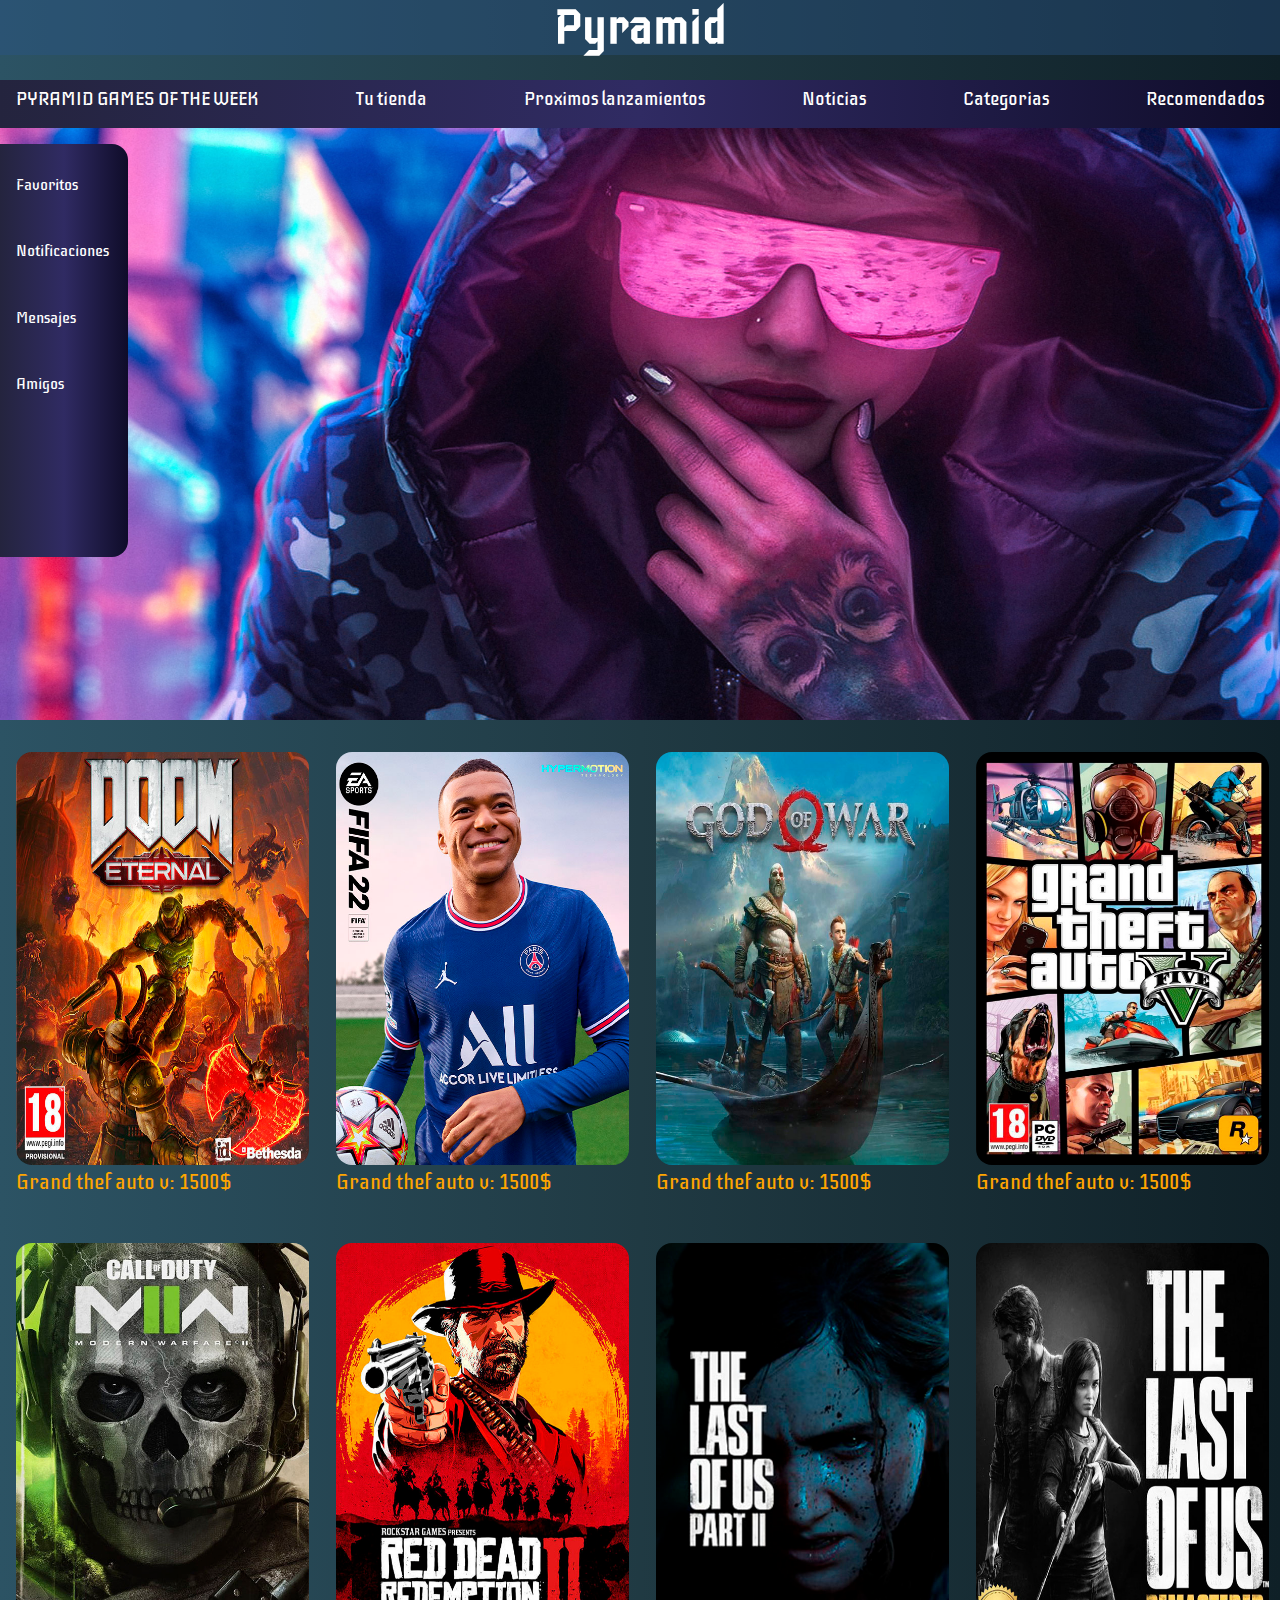
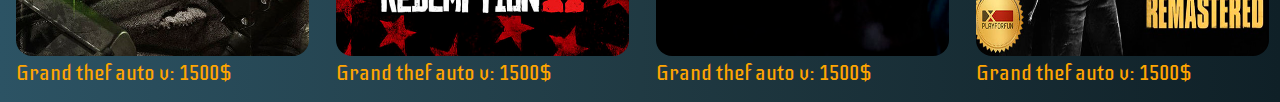
<file: index.html>
<!doctype html>
<html lang="en">
  <head>
	<meta charset="utf-8">
	<meta name="viewport" content="width=device-width, initial-scale=1">
	<title>Pyramid</title>
	<link href="https://cdn.jsdelivr.net/npm/bootstrap@5.2.0-beta1/dist/css/bootstrap.min.css" rel="stylesheet" integrity="sha384-0evHe/X+R7YkIZDRvuzKMRqM+OrBnVFBL6DOitfPri4tjfHxaWutUpFmBp4vmVor" crossorigin="anonymous">
	<link rel="icon" href="icon/iconopyramid.ico">
	<link rel="stylesheet" type="text/css" href="style/normalize.css">
	<link rel="stylesheet" type="text/css" href="style/style.css">
	<link rel="stylesheet" type="text/css" href="style/fontello.css">
  </head>
  <body class="backgorounD-De-Proximolanzamientos"> 
   	<header class="headeR-Pyramid headerdestokp" >
		<h1 class="pyramiD-Text">Pyramid</h1>
	</header>
    <header>
		
		<nav class="navbar naV-Edicion fixed-top">
			<div class="container-start" >
			  <a class="navbar-brand" href="#">
			  <button  class="navbar-toggler"  type="button" data-bs-toggle="offcanvas" data-bs-target="#offcanvasNavbar" aria-controls="offcanvasNavbar" >
				<span class="navbar-toggler-icon " ></span>
			  </button>
			  <div class="offcanvas offcanvas-start"  tabindex="-1" id="offcanvasNavbar" aria-labelledby="offcanvasNavbarLabel">
				<div class="offcanvas-header">
				  <h2 class="offcanvas-title" id="offcanvasNavbarLabel">Pyramid</h2>
				  <button type="button" class="btn-close" data-bs-dismiss="offcanvas" aria-label="Close"></button>
				</div>
				<div class="offcanvas-body">
				  <ul class="navbar-nav justify-content-start flex-grow-1 pe-3" >

					<li class="nav-item">
						<h3><a class="nav-link" href="secciones//pyramidgamesoftheweek.html">PYRAMID GAMES OF THE WEEK</a></H3>
					  </li>

					  <li class="nav-item">
						<a class="nav-link" href="index.html">Tu tienda</a>
					  </li>

					  <li class="nav-item">
						<a class="nav-link" href="secciones//proximoslanzamientos.html">Proximos lanzamientos</a>
					  </li>

					  <li class="nav-item">
						<a class="nav-link" href="secciones//noticias.html">Noticias</a>
					  </li>

					  <li class="nav-item">
						<a class="nav-link" href="secciones//categorias.html">categorias</a>
					  </li>

					  <li class="nav-item">
						<a class="nav-link" href="secciones//recomendados.html">Recomendados</a>
					  </li>

					<li class="nav-item">
					  <h4><a class="nav-link active" aria-current="page" href="#">Mas+</a></h4>
					</li>
					
					<li class="nav-item">
					  <a class="nav-link" href="#">Favoritos</a>
					</li>

					<li class="nav-item">
						<a class="nav-link" href="#">notificaciones</a>
					  </li>

					  <li class="nav-item">
						<a class="nav-link" href="#">Mensajes</a>
					  </li>

					  <li class="nav-item">
						<a class="nav-link" href="#">Amigos</a>
					  </li>
				  </ul>
				  
				  <form class="d-flex" role="search">
					<input class="form-control me-2" type="search" placeholder="Search" aria-label="Search">
					<button class="btn btn-outline-success" type="submit">Search</button>
				  </form>
				</div>
			  </div>
			</div>
		  </nav> 
    </header>

	<!-- banner secundario para vista mobile -->
		<div class="imG-Banner">
		   <img src="img//bannervistamobile.png">
		</div>
	 <!--fin de banner secundario para vista mobile -->
	 
		<section class="sectioN-Nav-aside">
		 <main class="container-10">
	 
		 <div class="naV-Gridd">
			<nav>
			<ul class="uL-Nav">
			<li class="h3-Edicion"><a href="secciones//pyramidgamesoftheweek.html" >PYRAMID GAMES OF THE WEEK</a></li>
			  <li><a href="index.html">Tu tienda</a></li>
			  <li><a href="secciones//proximoslanzamientos.html">Proximos lanzamientos</a></li>
			  <li><a href="secciones//noticias.html">Noticias</a></li>
			  <li><a href="secciones//categorias.html">Categorias</a></li>
			  <li><a href="secciones//recomendados.html">Recomendados</a></li>
			</nav>
		 </ul>
		
		</div>
	 
			   
		<div class="asidE-Grid">
			 <nav>
			   <ul class="griDS-Aside">
				 <li class="favoritOS-G"><a href="favoritos.html">Favoritos</a></li>
		 <li class="notificacionES-G"><a href="notificaciones.html">Notificaciones</a></li>
				 <li class="mensaJES-G"><a href="mensajes.html">Mensajes</a></li>
				 <li class="guardadOS-G"><a href="Amigos.html">Amigos</a></li>
				   </ul>
			 </nav>  	
		   </div> 
	 
	 <!-- termina aside y nav -->
	 
			</section>
				 <main class="griD-Img">
				   <div>
					   <img src="portadas-img//caratula-doom-eternal.jpg">
						<p>Grand thef auto v: 1500$</p>
				   </div>
				   <div>
					  <img src="portadas-img//caratula-fifa22.jpg">
					  <p>Grand thef auto v: 1500$</p>
				   </div>
				   <div>
					   <img src="portadas-img//caratula-god-of-war.jpg">
					   <p>Grand thef auto v: 1500$</p>
				   </div>
				   <div>
					   <img src="portadas-img//caratula-gta-v.jpg">
					   <p>Grand thef auto v: 1500$</p>
				   </div>
				   <div>
					 <img src="portadas-img//caratula-mw2.jpg">
					 <p>Grand thef auto v: 1500$</p>
				   </div>
				  <div>
					 <img src="portadas-img//caratula-red-dead-redemtion-2.jpg">
					 <p>Grand thef auto v: 1500$</p>
				   </div>
				   <div>
					 <img src="portadas-img//caratula-the-last-of-uf-part-2.jpg">
					 <p>Grand thef auto v: 1500$</p>
				   </div>
				   <div>
					 <img src="portadas-img//the-last-of-us-remastered.jpg">
					 <p>Grand thef auto v: 1500$</p>
				   </div>
				 </main>
		   <section>		  
		</section>
		<script src="https://cdn.jsdelivr.net/npm/bootstrap@5.2.0-beta1/dist/js/bootstrap.bundle.min.js" integrity="sha384-pprn3073KE6tl6bjs2QrFaJGz5/SUsLqktiwsUTF55Jfv3qYSDhgCecCxMW52nD2" crossorigin="anonymous"></script>
	  </body>
	</html>
</file>
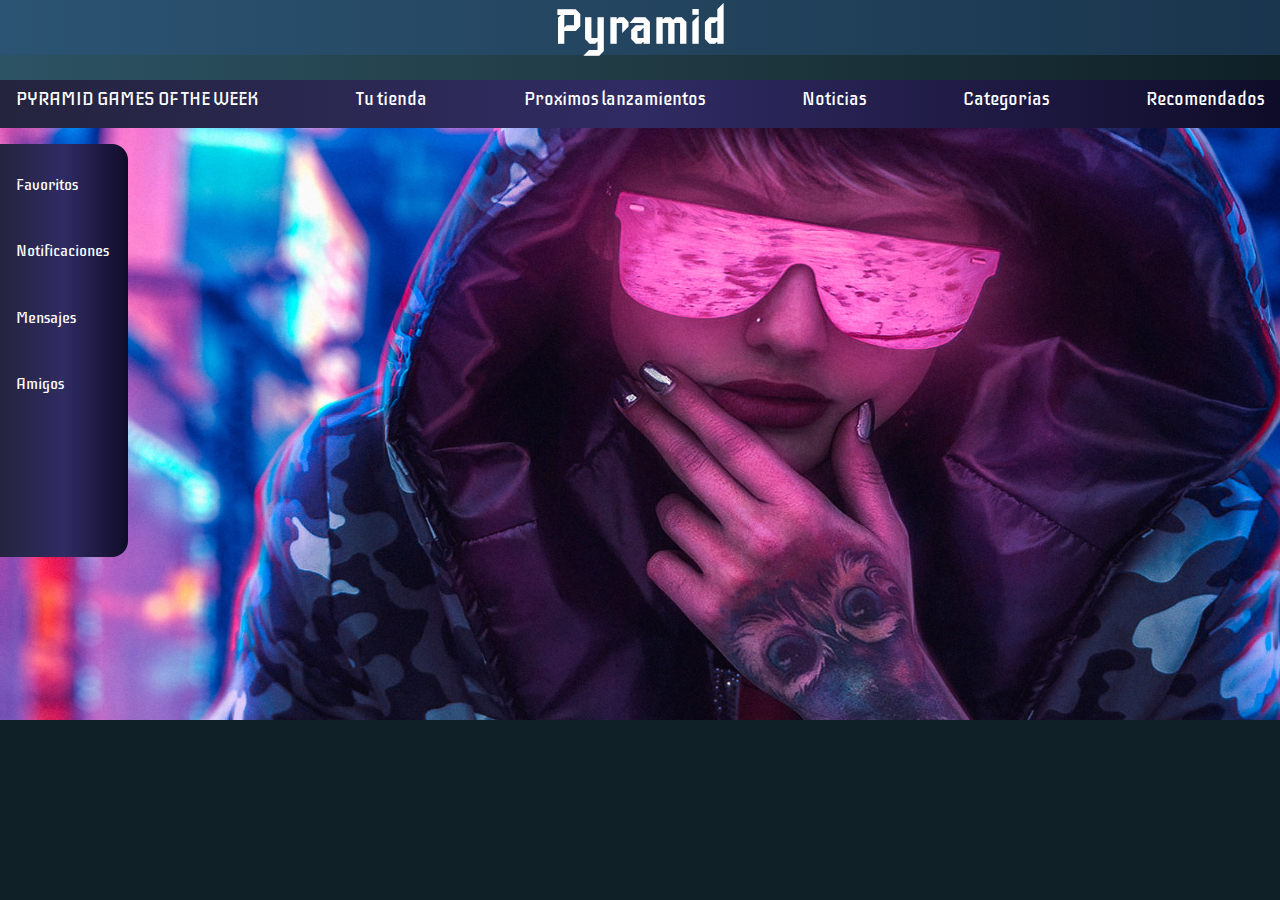
<file: secciones/categorias.html>
<!doctype html>
<html lang="en">
  <head>
	<meta charset="utf-8">
	<meta name="viewport" content="width=device-width, initial-scale=1">
	<title>Pyramid</title>
	<link href="https://cdn.jsdelivr.net/npm/bootstrap@5.2.0-beta1/dist/css/bootstrap.min.css" rel="stylesheet" integrity="sha384-0evHe/X+R7YkIZDRvuzKMRqM+OrBnVFBL6DOitfPri4tjfHxaWutUpFmBp4vmVor" crossorigin="anonymous">
	<link rel="icon" href="../../icon/iconopyramid.ico">
	<link rel="stylesheet" type="text/css" href="../../style/normalize.css">
	<link rel="stylesheet" type="text/css" href="../../style/style.css">
	<link rel="stylesheet" type="text/css" href="../../style/fontello.css">
  </head>
<body class="backgorounD-De-Proximolanzamientos">
    

   
  <header class="headeR-Pyramid headerdestokp" >
		<h1 class="pyramiD-Text">Pyramid</h1>
	</header>
    <header>
		<nav class="navbar naV-Edicion fixed-top">
			<div class="container-start" >
			  <a class="navbar-brand " href="#" ></a>
			  <button  class="navbar-toggler"  type="button" data-bs-toggle="offcanvas" data-bs-target="#offcanvasNavbar" aria-controls="offcanvasNavbar" >
				<span class="navbar-toggler-icon " ></span>
			  </button>
			  <div class="offcanvas offcanvas-start"  tabindex="-1" id="offcanvasNavbar" aria-labelledby="offcanvasNavbarLabel">
				<div class="offcanvas-header">
				  <h2 class="offcanvas-title" id="offcanvasNavbarLabel">Pyramid</h2>
				  <button type="button" class="btn-close" data-bs-dismiss="offcanvas" aria-label="Close"></button>
				</div>
				<div class="offcanvas-body">
				  <ul class="navbar-nav justify-content-start flex-grow-1 pe-3" >

					<li class="nav-item">
						<h3><a class="nav-link" href="pyramidgamesoftheweek.html">PYRAMID GAMES OF THE WEEK</a></H3>
					  </li>

					  <li class="nav-item">
						<a class="nav-link" href="../../index.html">Tu tienda</a>
					  </li>

					  <li class="nav-item">
						<a class="nav-link" href="proximoslanzamientos.html">Proximos lanzamientos</a>
					  </li>

					  <li class="nav-item">
						<a class="nav-link" href="noticias.html">Noticias</a>
					  </li>

					  <li class="nav-item">
						<a class="nav-link" href="categorias.htm">categorias</a>
					  </li>

					  <li class="nav-item">
						<a class="nav-link" href="recomendados.html">Recomendados</a>
					  </li>

					<li class="nav-item">
					  <h4><a class="nav-link active" aria-current="page" href="#">Mas+</a></h4>
					</li>
					
					<li class="nav-item">
					  <a class="nav-link" href="#">Favoritos</a>
					</li>

					<li class="nav-item">
						<a class="nav-link" href="#">Notificaciones</a>
					  </li>

					  <li class="nav-item">
						<a class="nav-link" href="#">Mensajes</a>
					  </li>

					  <li class="nav-item">
						<a class="nav-link" href="#">Amigos</a>
					  </li>
				  </ul>
				  <form class="d-flex" role="search">
					<input class="form-control me-2" type="search" placeholder="Search" aria-label="Search">
					<button class="btn btn-outline-success" type="submit">Search</button>
				  </form>
				</div>
			  </div>
			</div>
		  </nav> 
    </header>

		
	<!-- banner secundario para vista mobile -->
		<div class="imG-Banner">
		   <img src="../../img/bannervistamobile.png">
		</div>
	 <!--fin de banner secundario para vista mobile -->
	 
		<section class="sectioN-Nav-aside">
		 <main class="container-10">
	 
		 <div class="naV-Gridd">
			<nav>
			<ul class="uL-Nav">
			  <li class="h3-Edicion"><a href="pyramidgamesoftheweek.html" >PYRAMID GAMES OF THE WEEK</a></li>
			  <li><a href="../../index.html">Tu tienda</a></li>
			  <li><a href="proximoslanzamientos.html">Proximos lanzamientos</a></li>
			  <li><a href="noticias.html">Noticias</a></li>
			  <li><a href="categorias.html">Categorias</a></li>
			  <li><a href="recomendados.html">Recomendados</a></li>
			</nav>
		 </ul>
		
		</div>
	 
			   
		<div class="asidE-Grid">
			 <nav>
			   <ul class="griDS-Aside">
				 <li class="favoritOS-G"><a href="favoritos.html">Favoritos</a></li>
		 <li class="notificacionES-G"><a href="notificaciones.html">Notificaciones</a></li>
				 <li class="mensaJES-G"><a href="mensajes.html">Mensajes</a></li>
				 <li class="guardadOS-G"><a href="Amigos.html">Amigos</a></li>
				   </ul>
			 </nav>  	
		   </div>

    <!-- termina nav y aside -->



    <script src="https://cdn.jsdelivr.net/npm/bootstrap@5.2.0-beta1/dist/js/bootstrap.bundle.min.js" integrity="sha384-pprn3073KE6tl6bjs2QrFaJGz5/SUsLqktiwsUTF55Jfv3qYSDhgCecCxMW52nD2" crossorigin="anonymous"></script>

</body>
</file>
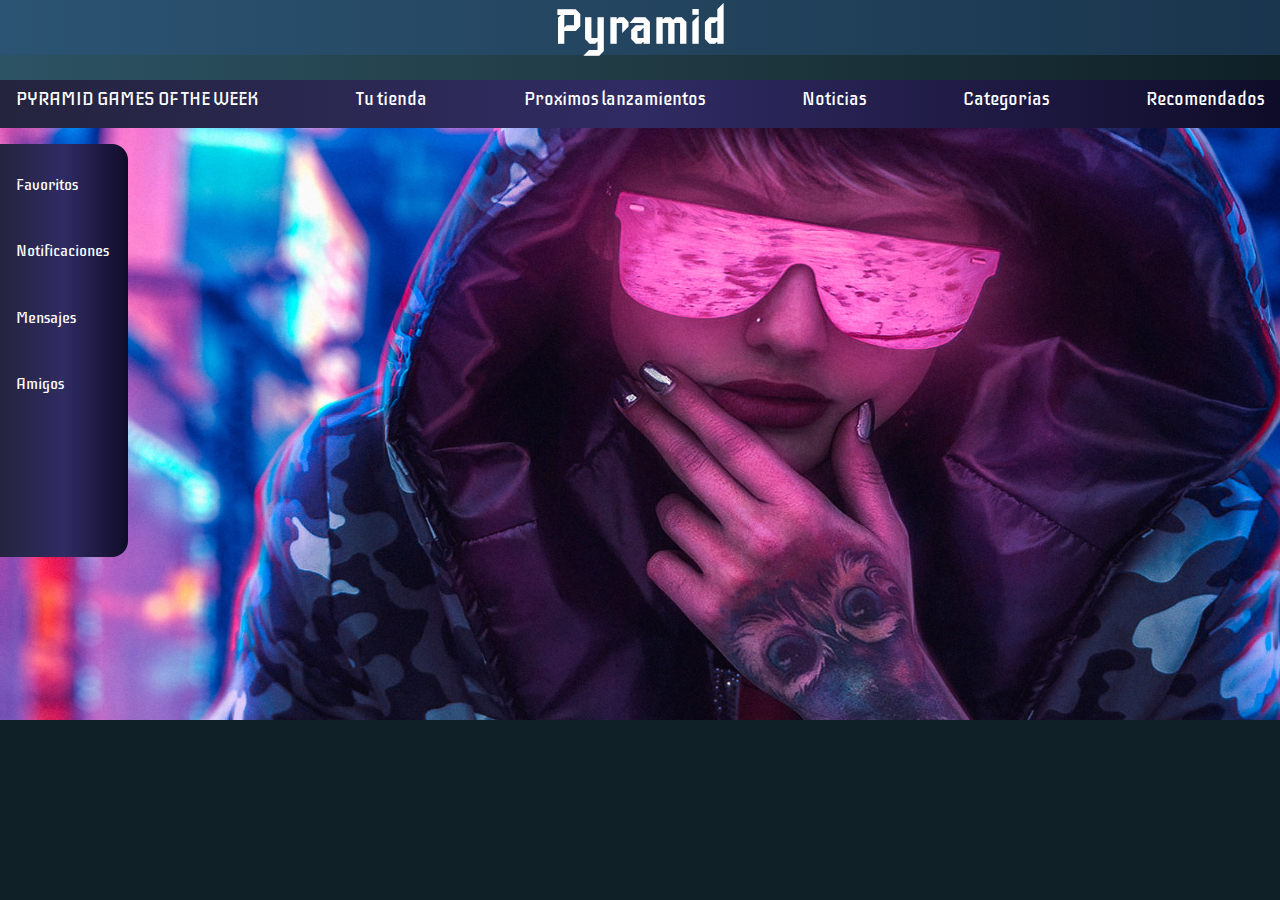
<file: secciones/noticias.html>
<!doctype html>
<html lang="en">
  <head>
	<meta charset="utf-8">
	<meta name="viewport" content="width=device-width, initial-scale=1">
	<title>Pyramid</title>
	<link href="https://cdn.jsdelivr.net/npm/bootstrap@5.2.0-beta1/dist/css/bootstrap.min.css" rel="stylesheet" integrity="sha384-0evHe/X+R7YkIZDRvuzKMRqM+OrBnVFBL6DOitfPri4tjfHxaWutUpFmBp4vmVor" crossorigin="anonymous">
	<link rel="icon" href="../../icon/iconopyramid.ico">
	<link rel="stylesheet" type="text/css" href="../../style/normalize.css">
	<link rel="stylesheet" type="text/css" href="../../style/style.css">
	<link rel="stylesheet" type="text/css" href="../../style/fontello.css">
  </head>
<body class="backgorounD-De-Proximolanzamientos"> 
   
  <header class="headeR-Pyramid headerdestokp" >
		<h1 class="pyramiD-Text">Pyramid</h1>
	</header>
    <header>
		<nav class="navbar naV-Edicion fixed-top">
			<div class="container-start" >
			  <a class="navbar-brand " href="#" ></a>
			  <button  class="navbar-toggler"  type="button" data-bs-toggle="offcanvas" data-bs-target="#offcanvasNavbar" aria-controls="offcanvasNavbar" >
				<span class="navbar-toggler-icon " ></span>
			  </button>
			  <div class="offcanvas offcanvas-start"  tabindex="-1" id="offcanvasNavbar" aria-labelledby="offcanvasNavbarLabel">
				<div class="offcanvas-header">
				  <h2 class="offcanvas-title" id="offcanvasNavbarLabel">Pyramid</h2>
				  <button type="button" class="btn-close" data-bs-dismiss="offcanvas" aria-label="Close"></button>
				</div>
				<div class="offcanvas-body">
				  <ul class="navbar-nav justify-content-start flex-grow-1 pe-3" >

					<li class="nav-item">
						<h3><a class="nav-link" href="pyramidgamesoftheweek.html">PYRAMID GAMES OF THE WEEK</a></H3>
					  </li>

					  <li class="nav-item">
						<a class="nav-link" href="../../index.html">Tu tienda</a>
					  </li>

					  <li class="nav-item">
						<a class="nav-link" href="proximoslanzamientos.html">Proximos lanzamientos</a>
					  </li>

					  <li class="nav-item">
						<a class="nav-link" href="noticias.html">Noticias</a>
					  </li>

					  <li class="nav-item">
						<a class="nav-link" href="categorias.htm">categorias</a>
					  </li>

					  <li class="nav-item">
						<a class="nav-link" href="recomendados.html">Recomendados</a>
					  </li>

					<li class="nav-item">
					  <h4><a class="nav-link active" aria-current="page" href="#">Mas+</a></h4>
					</li>
					
					<li class="nav-item">
					  <a class="nav-link" href="#">Favoritos</a>
					</li>

					<li class="nav-item">
						<a class="nav-link" href="#">Notificaciones</a>
					  </li>

					  <li class="nav-item">
						<a class="nav-link" href="#">Mensajes</a>
					  </li>

					  <li class="nav-item">
						<a class="nav-link" href="#">Amigos</a>
					  </li>
				  </ul>
				  <form class="d-flex" role="search">
					<input class="form-control me-2" type="search" placeholder="Search" aria-label="Search">
					<button class="btn btn-outline-success" type="submit">Search</button>
				  </form>
				</div>
			  </div>
			</div>
		  </nav> 
    </header>

		
	<!-- banner secundario para vista mobile -->
		<div class="imG-Banner">
		   <img src="../../img/bannervistamobile.png">
		</div>
	 <!--fin de banner secundario para vista mobile -->
	 
		<section class="sectioN-Nav-aside">
		 <main class="container-10">
	 
		 <div class="naV-Gridd">
			<nav>
			<ul class="uL-Nav">
			  <li class="h3-Edicion"><a href="pyramidgamesoftheweek.html" >PYRAMID GAMES OF THE WEEK</a></li>
			  <li><a href="../../index.html">Tu tienda</a></li>
			  <li><a href="proximoslanzamientos.html">Proximos lanzamientos</a></li>
			  <li><a href="noticias.html">Noticias</a></li>
			  <li><a href="categorias.html">Categorias</a></li>
			  <li><a href="recomendados.html">Recomendados</a></li>
			</nav>
		 </ul>
		
		</div>
	 
			   
		<div class="asidE-Grid">
			 <nav>
			   <ul class="griDS-Aside">
				 <li class="favoritOS-G"><a href="favoritos.html">Favoritos</a></li>
		 <li class="notificacionES-G"><a href="notificaciones.html">Notificaciones</a></li>
				 <li class="mensaJES-G"><a href="mensajes.html">Mensajes</a></li>
				 <li class="guardadOS-G"><a href="Amigos.html">Amigos</a></li>
				   </ul>
			 </nav>  	
		   </div>

    <!-- termina nav y aside -->




    <script src="https://cdn.jsdelivr.net/npm/bootstrap@5.2.0-beta1/dist/js/bootstrap.bundle.min.js" integrity="sha384-pprn3073KE6tl6bjs2QrFaJGz5/SUsLqktiwsUTF55Jfv3qYSDhgCecCxMW52nD2" crossorigin="anonymous"></script>

</body>
</file>
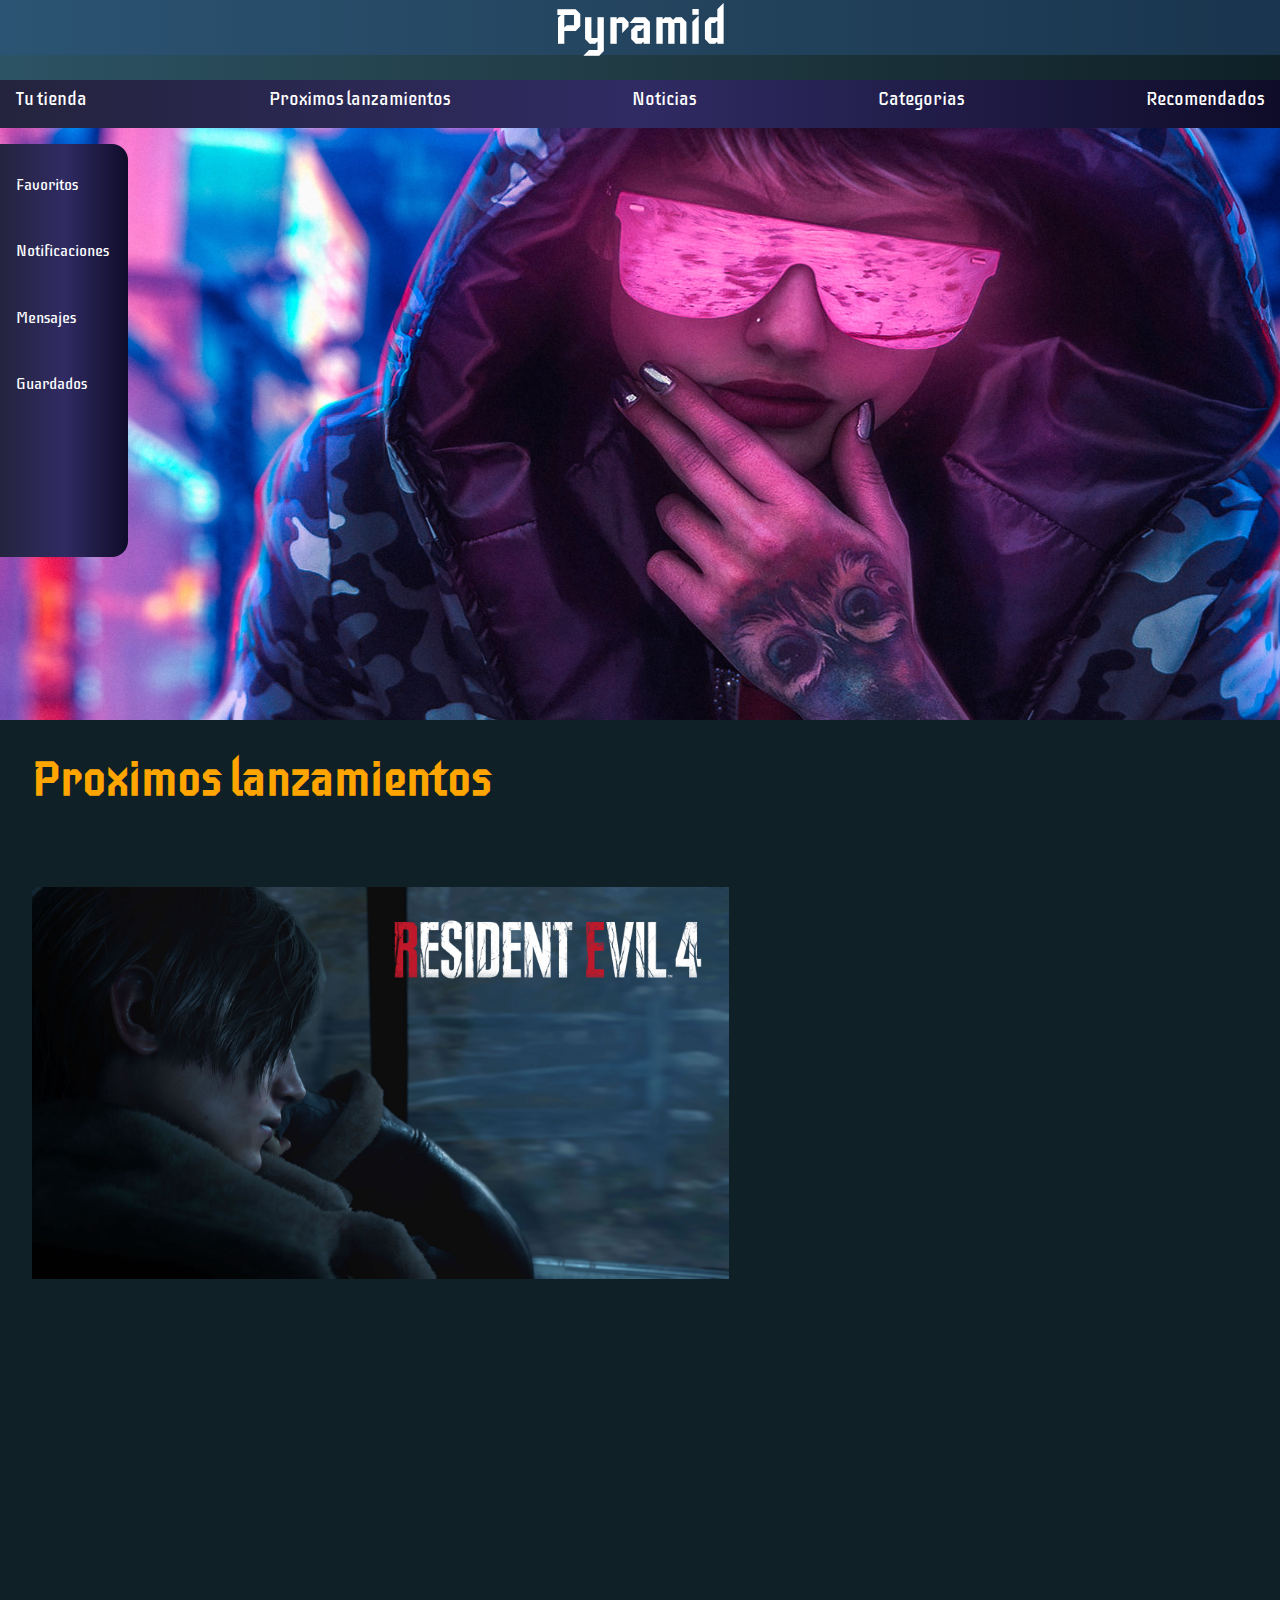
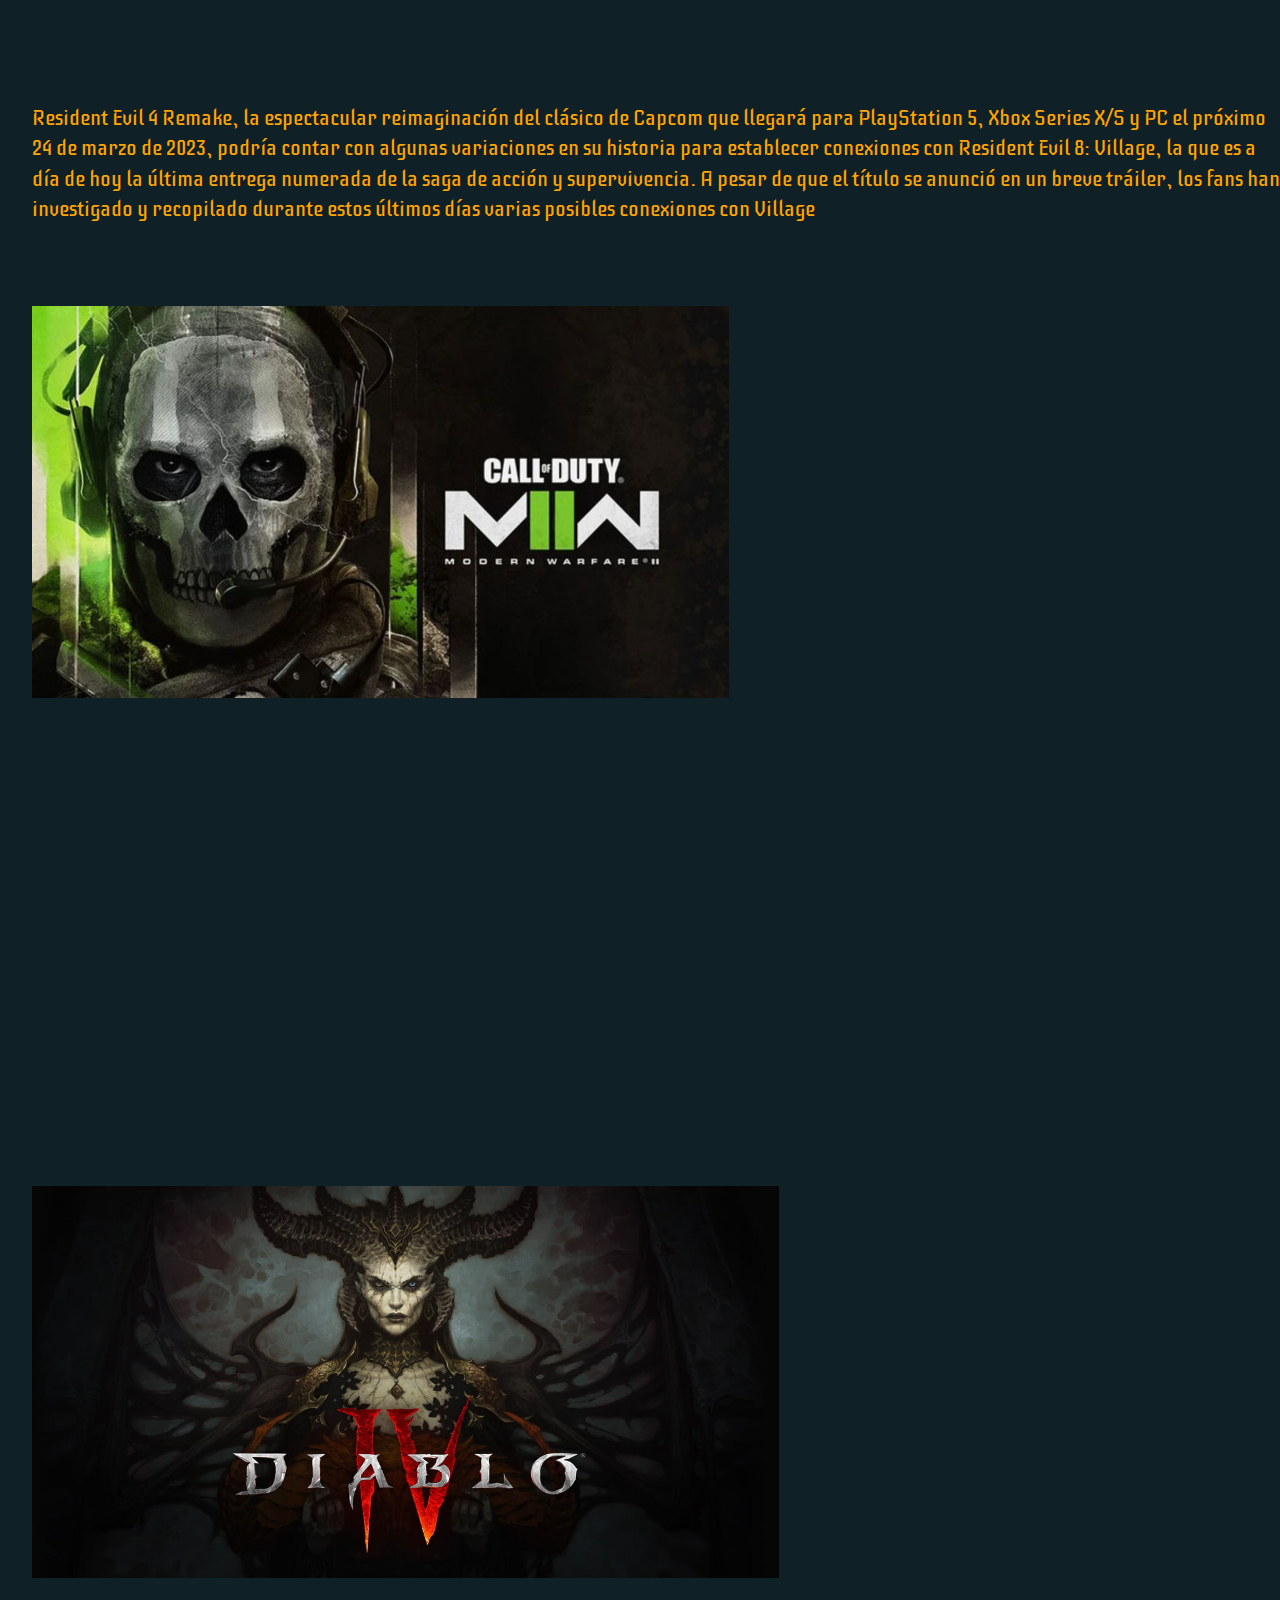
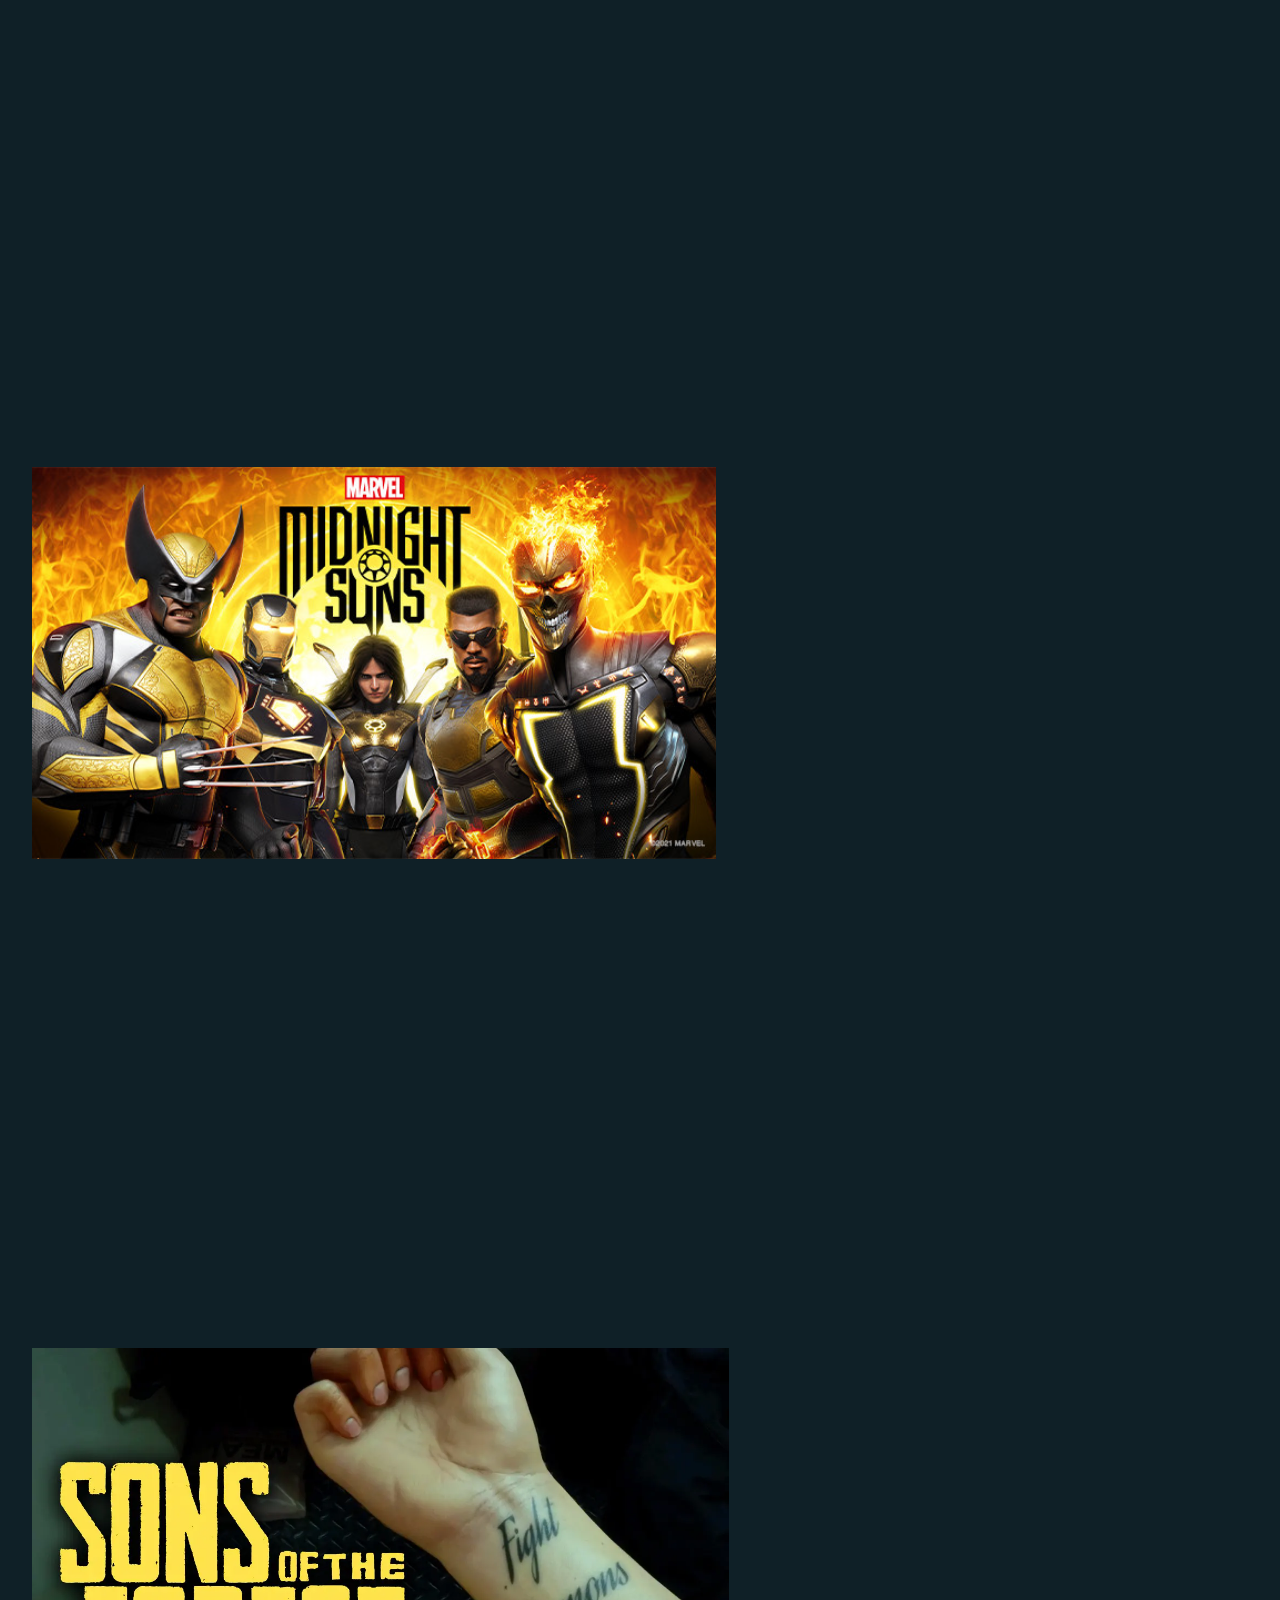
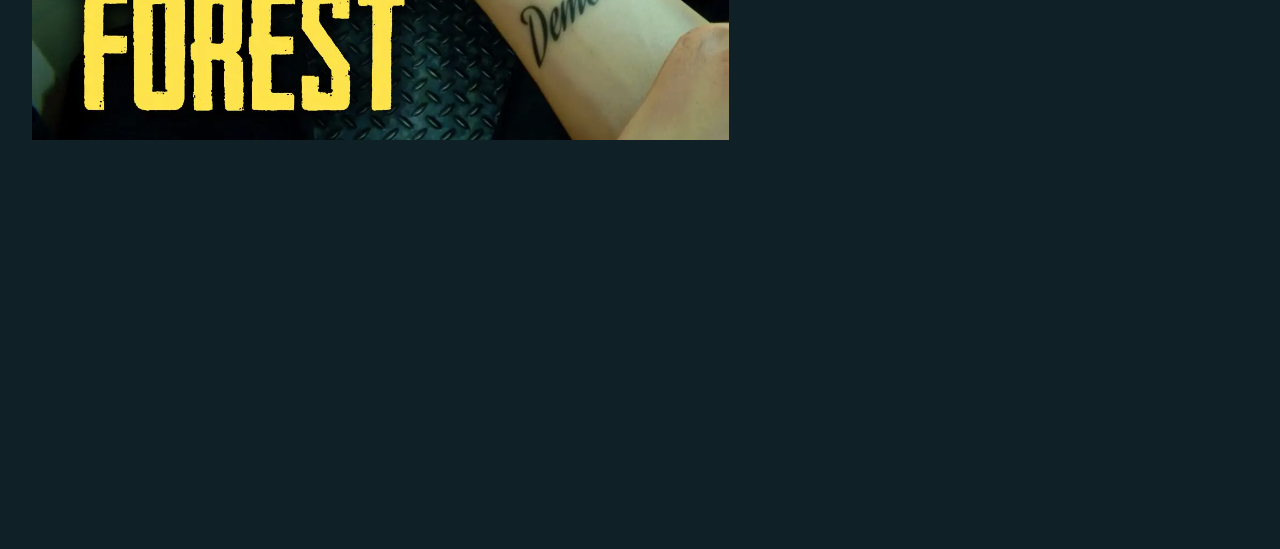
<file: secciones/proximoslanzamientos.html>
<!DOCTYPE html>
 <html>
 <head>
  <meta charset="utf-8">
  <meta name="viewport" content="width=device-width, initial-scale=1.0">
  <title>Proximos lanzamientos</title>
  <link rel="icon" href="../../icon/iconopyramid.ico">
  <link rel="stylesheet" type="text/css" href="../../style/normalize.css">
  <link rel="stylesheet" type="text/css" href="../../style/style.css">
  <link rel="stylesheet" type="text/css" href="../../style/fontello.css">
 </head>
<body class="backgorounD-De-Proximolanzamientos"> 
   
   <header class="headeR-Pyramid">
   <h1 class="pyramiD-Text">Pyramid</h1>

   </header>   
   <div class="imG-Banner">
    <img src="../../img//bannervistamobile.png">
   </div>


   <section class="sectioN-Nav-aside">
    <main class="container-10">

    <div class="naV-Gridd">
    <nav>
    <ul class="uL-Nav">
      <li><a href="../../index.html">Tu tienda</a></li>
      <li><a href="secciones//proximoslanzamientos.html">Proximos lanzamientos</a></li>
      <li><a href="index.html">Noticias</a></li>
      <li><a href="index.html">Categorias</a></li>
      <li><a href="index.html">Recomendados</a></li>
    </nav>
    </ul>
   
   </div>

          
   <div class="asidE-Grid">
        <nav>
          <ul class="griDS-Aside">
        <li class="favoritOS-G"><a href="favoritos.html">Favoritos</a></li>
    <li class="notificacionES-G"><a href="notificaciones.html">Notificaciones</a></li>
        <li class="mensaJES-G"><a href="mensajes.html">Mensajes</a></li>
          <li class="guardadOS-G"><a href="guardados.html">Guardados</a></li>
            </ul>
      </nav>    
      </div> 

    
   
    <article >
     <div class="gridS-Article">
       <div class="arT-Texh2"><h2>Proximos lanzamientos</h2></div>
       <div>
        <img src="../../proxi-img//re4remake.jpg"><iframe width="560" height="400" src="https://www.youtube.com/embed/g_-rwiaNZvM" title="YouTube video player" frameborder="0" allow="accelerometer; autoplay; clipboard-write; encrypted-media; gyroscope; picture-in-picture" allowfullscreen></iframe>
        <p>Resident Evil 4 Remake, la espectacular reimaginación del clásico de Capcom que llegará para PlayStation 5, Xbox Series X/S y PC el próximo 24 de marzo de 2023, podría contar con algunas variaciones en su historia para establecer conexiones con Resident Evil 8: Village, la que es a día de hoy la última entrega numerada de la saga de acción y supervivencia. A pesar de que el título se anunció en un breve tráiler, los fans han investigado y recopilado durante estos últimos días varias posibles conexiones con Village</p>
       </div>
       <div>
        <img src="../../proxi-img//codmw2.jpg"><iframe width="560" height="400" src="https://www.youtube.com/embed/r72GP1PIZa0" title="YouTube video player" frameborder="0" allow="accelerometer; autoplay; clipboard-write; encrypted-media; gyroscope; picture-in-picture" allowfullscreen></iframe>
       </div>
       <div>
        <img src="../../proxi-img//diablo4.jpeg"><iframe width="560" height="400" src="https://www.youtube.com/embed/c_VkpXudWf4" title="YouTube video player" frameborder="0" allow="accelerometer; autoplay; clipboard-write; encrypted-media; gyroscope; picture-in-picture" allowfullscreen></iframe>
      </div>
       <div>
        <img src="../../proxi-img//marvelssuns.jpg"><iframe width="560" height="400" src="https://www.youtube.com/embed/Ripgh8W2PMg" title="YouTube video player" frameborder="0" allow="accelerometer; autoplay; clipboard-write; encrypted-media; gyroscope; picture-in-picture" allowfullscreen></iframe>
       </div>
       <div>
        <img src="../../proxi-img//sonsforest.webp"><iframe width="560" height="400" src="https://www.youtube.com/embed/8sghWJKPWno" title="YouTube video player" frameborder="0" allow="accelerometer; autoplay; clipboard-write; encrypted-media; gyroscope; picture-in-picture" allowfullscreen></iframe>
      </div>

     </div>
   </article>


</body>
</file>
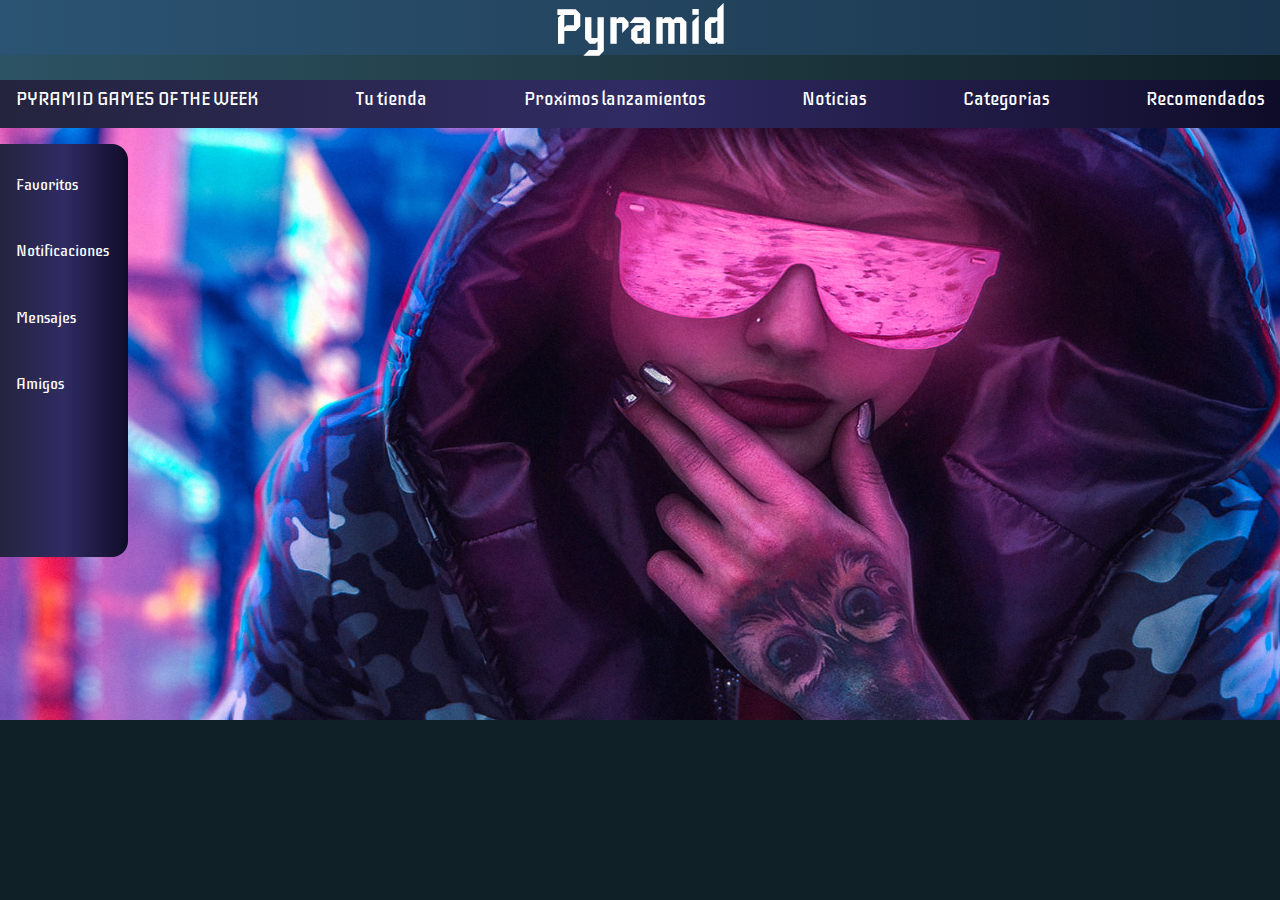
<file: secciones/recomendados.html>
<!doctype html>
<html lang="en">
  <head>
	<meta charset="utf-8">
	<meta name="viewport" content="width=device-width, initial-scale=1">
	<title>Pyramid</title>
	<link href="https://cdn.jsdelivr.net/npm/bootstrap@5.2.0-beta1/dist/css/bootstrap.min.css" rel="stylesheet" integrity="sha384-0evHe/X+R7YkIZDRvuzKMRqM+OrBnVFBL6DOitfPri4tjfHxaWutUpFmBp4vmVor" crossorigin="anonymous">
	<link rel="icon" href="../../icon/iconopyramid.ico">
	<link rel="stylesheet" type="text/css" href="../../style/normalize.css">
	<link rel="stylesheet" type="text/css" href="../../style/style.css">
	<link rel="stylesheet" type="text/css" href="../../style/fontello.css">
  </head>
<body class="backgorounD-De-Proximolanzamientos"> 
   
  <header class="headeR-Pyramid headerdestokp" >
		<h1 class="pyramiD-Text">Pyramid</h1>
	</header>
    <header>
		<nav class="navbar naV-Edicion fixed-top">
			<div class="container-start" >
			  <a class="navbar-brand " href="#" ></a>
			  <button  class="navbar-toggler"  type="button" data-bs-toggle="offcanvas" data-bs-target="#offcanvasNavbar" aria-controls="offcanvasNavbar" >
				<span class="navbar-toggler-icon " ></span>
			  </button>
			  <div class="offcanvas offcanvas-start"  tabindex="-1" id="offcanvasNavbar" aria-labelledby="offcanvasNavbarLabel">
				<div class="offcanvas-header">
				  <h2 class="offcanvas-title" id="offcanvasNavbarLabel">Pyramid</h2>
				  <button type="button" class="btn-close" data-bs-dismiss="offcanvas" aria-label="Close"></button>
				</div>
				<div class="offcanvas-body">
				  <ul class="navbar-nav justify-content-start flex-grow-1 pe-3" >

					<li class="nav-item">
						<h3><a class="nav-link" href="pyramidgamesoftheweek.html">PYRAMID GAMES OF THE WEEK</a></H3>
					  </li>

					  <li class="nav-item">
						<a class="nav-link" href="../../index.html">Tu tienda</a>
					  </li>

					  <li class="nav-item">
						<a class="nav-link" href="proximoslanzamientos.html">Proximos lanzamientos</a>
					  </li>

					  <li class="nav-item">
						<a class="nav-link" href="noticias.html">Noticias</a>
					  </li>

					  <li class="nav-item">
						<a class="nav-link" href="categorias.htm">categorias</a>
					  </li>

					  <li class="nav-item">
						<a class="nav-link" href="recomendados.html">Recomendados</a>
					  </li>

					<li class="nav-item">
					  <h4><a class="nav-link active" aria-current="page" href="#">Mas+</a></h4>
					</li>
					
					<li class="nav-item">
					  <a class="nav-link" href="#">Favoritos</a>
					</li>

					<li class="nav-item">
						<a class="nav-link" href="#">Notificaciones</a>
					  </li>

					  <li class="nav-item">
						<a class="nav-link" href="#">Mensajes</a>
					  </li>

					  <li class="nav-item">
						<a class="nav-link" href="#">Amigos</a>
					  </li>
				  </ul>
				  <form class="d-flex" role="search">
					<input class="form-control me-2" type="search" placeholder="Search" aria-label="Search">
					<button class="btn btn-outline-success" type="submit">Search</button>
				  </form>
				</div>
			  </div>
			</div>
		  </nav> 
    </header>

		
	<!-- banner secundario para vista mobile -->
		<div class="imG-Banner">
		   <img src="../../img/bannervistamobile.png">
		</div>
	 <!--fin de banner secundario para vista mobile -->
	 
		<section class="sectioN-Nav-aside">
		 <main class="container-10">
	 
		 <div class="naV-Gridd">
			<nav>
			<ul class="uL-Nav">
			  <li class="h3-Edicion"><a href="pyramidgamesoftheweek.html" >PYRAMID GAMES OF THE WEEK</a></li>
			  <li><a href="../../index.html">Tu tienda</a></li>
			  <li><a href="proximoslanzamientos.html">Proximos lanzamientos</a></li>
			  <li><a href="noticias.html">Noticias</a></li>
			  <li><a href="categorias.html">Categorias</a></li>
			  <li><a href="recomendados.html">Recomendados</a></li>
			</nav>
		 </ul>
		
		</div>
	 
			   
		<div class="asidE-Grid">
			 <nav>
			   <ul class="griDS-Aside">
				 <li class="favoritOS-G"><a href="favoritos.html">Favoritos</a></li>
		 <li class="notificacionES-G"><a href="notificaciones.html">Notificaciones</a></li>
				 <li class="mensaJES-G"><a href="mensajes.html">Mensajes</a></li>
				 <li class="guardadOS-G"><a href="Amigos.html">Amigos</a></li>
				   </ul>
			 </nav>  	
		   </div>

    <!-- termina nav y aside -->







    <script src="https://cdn.jsdelivr.net/npm/bootstrap@5.2.0-beta1/dist/js/bootstrap.bundle.min.js" integrity="sha384-pprn3073KE6tl6bjs2QrFaJGz5/SUsLqktiwsUTF55Jfv3qYSDhgCecCxMW52nD2" crossorigin="anonymous"></script>

</body>
</file>
<file: style/style.css>
@import url('https://fonts.googleapis.com/css2?family=Iceberg&family=Smooch&display=swap');
*{font-family: 'Iceberg', cursive;
              }
   body{
    background: #0F2027;  /* fallback for old browsers */
    background: -webkit-linear-gradient(to right, #2C5364, #203A43, #0F2027);  /* Chrome 10-25, Safari 5.1-6 */
    background: linear-gradient(to right, #2C5364, #203A43, #0F2027); /* W3C, IE 10+/ Edge, Firefox 16+, Chrome 26+, Opera 12+, Safari 7+ */
      background-repeat: no-repeat;

                  }
    .headeR-Pyramid{ 
    position: fixed;   
         padding: 0rem 0rem 0rem 0rem;
          margin: 0rem 0rem 1rem 0rem;
            display: flex;
              justify-content: center;
               background-color: rgba(43, 86, 138, .4);  
                          }

  .headeR-Pyramid{ 
     width: 100%;
               }

  .pyramiD-Text {
    color: white;
      font-size: 3rem;
        padding: 0rem 0rem 0rem 0rem;
          margin: 0rem 0rem 0rem 0rem;
                  } 


/* empieza nav y aside */
.h3-Edicion{
     font-size: 0rem;
  margin: 0rem 0rem 0rem 0rem;

}

.sectioN-Nav-aside{
   padding: 5rem 0rem 0rem 0rem;
     margin: 0rem 0rem 0rem 0rem;
               }
   
  .container-10{
  height: 40rem;
    background-image: url(..//img//imagenwachdogs.jpg); 
background-size: 40cm 20cm;    
     background-repeat: repeat;
     background-position: 0cm 1cm;
       grid-gap: 1rem;
         display: grid;
          grid-template-columns: 8rem ;
           grid-template-rows: 1rem 0rem 0rem 10rem;
            grid-template-areas: "nav" "nav" "nav"
                                "aside"
                                 "aside"
                                 "aside";               
                                     }
  .naV-Gridd{
    text-align: center;
    background: #0f0c29;  /* fallback for old browsers */
     background: -webkit-linear-gradient(to right, #24243e, #302b63, #0f0c29);  /* Chrome 10-25, Safari 5.1-6 */
      background: linear-gradient(to right, #24243e, #302b63, #0f0c29); /* W3C, IE 10+/ Edge, Firefox 16+, Chrome 26+, Opera 12+, Safari 7+ */

    
        grid-area: nav;
          grid-column-start:1;
            grid-column-end: 3;
                  }

  .asidE-Grid{
     border-radius: 0rem 1rem 1rem 0rem;
     background: #0f0c29;  /* fallback for old browsers */
     background: -webkit-linear-gradient(to right, #24243e, #302b63, #0f0c29);  /* Chrome 10-25, Safari 5.1-6 */
      background: linear-gradient(to right, #24243e, #302b63, #0f0c29); /* W3C, IE 10+/ Edge, Firefox 16+, Chrome 26+, Opera 12+, Safari 7+ */
        margin: 0rem 0rem 0rem 0rem;
         grid-area: aside;
         
          grid-row-start:4;
            grid-row-end:  6;
             grid-column-start: 0;
               grid-column-end:0 ;

                   }
    .uL-Nav{
     list-style: none;
       margin: 0rem 0rem 0rem 0rem;
         padding: .5rem 1rem 0rem 1rem;
          justify-content:space-between;
            display: flex;  }

    .uL-Nav a{
      color:#ffffff;
       font-size: 1.2rem;
         padding: 0rem 0rem 0rem 0rem;
          text-decoration: none;
                 }



  .griDS-Aside{
      padding: 0rem 0rem 0rem 0rem;
       display: flex;
        flex-direction: column;
         list-style: none;
               }

  .griDS-Aside a{
     color: #ffffff;
       text-decoration: none;
         padding: 0rem 0rem 0rem 0rem;
          margin: 0rem 0rem 0rem 0rem;
            }


  .griDS-Aside li{
      padding: 2rem 0rem 1rem 1rem;
               }

  /* nav y aside con hover y transition */

  .uL-Nav  a:hover{
    color: #ec008c;
    font-size: 1.3rem;
    transition: all 1s;
    
     }

     .griDS-Aside a:hover{
      color: #ec008c;
      font-size: 1.3rem;
      transition: all 1s;
      
       }


  /*termina nav y aside*/

 
/* empieza section y main */

 .griD-Img{
  margin-left: 1rem;
    margin-top: 2rem;
       display: grid;
         grid-gap: 1rem;
           grid-column-gap: 1rem;
             grid-row-gap: 2rem;
              grid-column-gap: 1rem;
                grid-template-columns: 1fr 1fr 1fr 1fr ;
                       }     

    .griD-Img div img{
        padding: 0rem  0rem 0rem 0rem;
          margin: 0rem -4rem 0rem 0rem ;
           border-radius: 1rem;
            height: 90%;
                 } 

  .griD-Img img:hover {
       box-shadow: -23px 25px 0px -13px rgba(255,255,255,0.64);;
          height: 100%;
              transition: all 1s; }


     .griD-Img div { 
         color: orange;
              font-size: 1.3rem; 
                       }
    


    /*proximoslanzamientos.html*/

  .backgorounD-De-Proximolanzamientos{
    background-color:#0F2027 ;

              }

    .arT-Texh2{
      font-size: 2rem;  
    }



  .gridS-Article{
     margin: 38rem 0rem 0rem -7rem;
    display: grid;
          grid-row-gap: 5rem;
               }

    .gridS-Article  img{
             height: 24.5rem;
           padding-right: 9rem;
              } 

  .gridS-Article div{
        color: orange;
             } 
             
             .gridS-Article p{
               line-height: 1.9rem;
               padding: 0rem 0rem 0rem 0rem;
               margin: 1rem 0rem 0rem 0rem;
               font-size: 1.3rem;
             } 
  /* termina proximoslanzamientos.html*/

/*media vista tablet*/
  @media (max-width: 874px){
  @import url('https://fonts.googleapis.com/css2?family=Iceberg&family=Smooch&display=swap');
 *{font-family: 'Iceberg', cursive;
  box-sizing: border-box;}

   .headeR-Pyramid{
      display: none;
    } 
    .naV-Edicion{
    background-color: rgba(43, 86, 138, .4);;
                }
        .navbar-toggler-icon{
          background-color: rgb(255, 255, 255);;
        height: 2rem;
          
        }  
        .navbar-toggler{ 
          background-color: rgb(255, 255, 255);;
       } 
       .offcanvas{
        background-color: rgba(43, 86, 138, 0.616);;
       }
       .offcanvas-title{
        color: white;
       } 
       .nav-link{
        color: white;
       }      

   /* empieza nav y aside */

  .sectioN-Nav-aside{ 
    padding: 0rem 0rem 0rem 0rem;
    margin: 0rem 0rem 0rem 0rem;
               }

   


   .container-10{
    display: none;
    height: 0rem;
    margin-top: 0rem;
    margin-bottom: 0rem;
    background-image:  url(..//img//imagenwachdogs.jpg);
       grid-gap: 1rem;
        display: grid;
          grid-template-columns: 8rem ;
           grid-template-rows:  12rem 0rem 0rem 10rem ;
            grid-template-areas:  "nav" 
                                  "nav" 
                                  "nav"
                                  "aside"
                                  "aside"
                                  "aside" ;}
  .naV-Gridd{
    display: none;
    border-radius: 0rem 1rem 1rem 0rem;
       text-align:center;
        background-color: orange ;
         grid-area: nav;

                  }


  .asidE-Grid{
    display: none;
    border-radius: 0rem 1rem 1rem 0rem;
      background-color: orange;
       margin: 0rem 0rem 0rem 0rem;
       grid-area: aside;
                   }


    .uL-Nav{

     list-style: none;
     margin: 0rem 0rem 0rem 0rem;
      padding: 0rem 0rem 0rem 0rem;
      text-align: left;
       flex-direction: column;
          display: flex;  }


 .uL-Nav li{
      padding: 1rem 0rem 0rem .3rem;
                }

    .uL-Nav a{
        color: black;
        font-size: 1rem;
        margin: 0rem 0rem 0rem 0rem;
        padding: 0rem 0rem 0rem 0rem;
        text-decoration: none;
             }



  .griDS-Aside{
      padding: 0rem 0rem 0rem 0rem;
       display: flex;
        flex-direction: column;
         list-style: none;
               }

  .griDS-Aside a{
    font-size: 1rem;
     color: black;
       text-decoration: none;
         padding: 1rem 0rem 1rem 1rem;
          margin: rem 0rem 0rem 0rem;
            }


  .griDS-Aside li{
      padding: 1rem 0rem 0rem 0rem;
               }

 


  /*termina nav y aside*/

/* empieza section y main */

 .griD-Img{

    margin-left: 1rem;
    margin-top: 2rem;
    display: grid;
    grid-gap: 1rem;
    grid-column-gap: 1rem;
    grid-row-gap: 2rem;
    grid-column-gap: 1rem;
    grid-template-columns: 1fr 1fr 1fr  ;
                }     


     .griD-Img div img{
        padding: 0rem  0rem 0rem 0rem;
        margin: 0rem -4rem 0rem 0rem ;
        border-radius: 1rem;
        height: 90%;
            } 

    .griD-Img img:hover {
        box-shadow: -23px 25px 0px -13px rgba(255,255,255,0.64);;
         height: 100%;
              transition: all 1s; }


     .griD-Img div {
        color: orange;
              font-size: 1rem; 
                       }


   .griD-Img div:hover{
         color: orange;
             font-size: 1.1rem;
               transition: all 1s; 
                       }



    /*proximoslanzamientos.html*/

    .arT-Texh2{
      display: inline-flex;
      margin: 0rem 0rem 0rem 0rem;
      padding: 0rem 0re 0rem 0rem;
    }
    .gridS-Article{
        margin: 0rem 0rem 0rem 0rem;
        display: grid;
        grid-row-gap: 3rem;

              }

       .gridS-Article  img{
        border-radius: 2%;
        height: 50vh;
        width: 100vh;

       } 

      .gridS-Article div{
          color: orange;
             } 
             .framE-Videos{
              height: 1rem;
             }        

  /* termina proximoslanzamientos.html*/




              }



  /*media min para imagen vista mobile*/
  @media (min-width: 875px){
  .imG-Banner{display: none;}
  .navbar {
    display: none;
               }
        
                  }
  /* termina media min para imagen vista mobile*/ 




/*media para vista mobile*/

    @media (max-width: 425px){
  @import url('https://fonts.googleapis.com/css2?family=Iceberg&family=Smooch&display=swap');
 *{font-family: 'Iceberg', cursive;
  box-sizing: border-box;}


 .imG-Banner{
    padding-top: 2rem;
 }

    .headeR-Pyramid{
        width: 100%;
                 }
                 

   .pyramiD-Text {
      font-size: 3rem;
        padding: 1rem 0rem 0rem 0rem;
          margin: 0rem 0rem 0rem 0rem;
                  } 

   /* empieza nav y aside */

 .sectioN-Nav-aside{
    padding: 0rem 0rem 0rem 0rem;
    margin: -5rem 0rem 0rem 0rem;
               }

   


   .container-10{
    height: 0rem;
    margin-top: 1rem;
    margin-bottom: 1rem;
    background-image:  url(..//img//imagenwachdogs.jpg);
       grid-gap: 1rem;
        display: grid;
          grid-template-columns: 8rem ;
           grid-template-rows:  12rem 0rem 0rem 10rem ;
            grid-template-areas:  "nav" 
                                  "nav" 
                                  "nav"
                                  "aside"
                                  "aside"
                                  "aside" ;}
  .naV-Gridd{
    border-radius: 0rem 1rem 1rem 0rem;
       text-align:center;
        background-color: orange ;
         grid-area: nav;
                  }


  .asidE-Grid{
    border-radius: 0rem 1rem 1rem 0rem;
      background-color: orange;
       margin: 0rem 0rem 0rem 0rem;
       grid-area: aside;
                   }


    .uL-Nav{

     list-style: none;
     margin: 0rem 0rem 0rem 0rem;
      padding: 0rem 0rem 0rem 0rem;
      text-align: left;
       flex-direction: column;
          display: flex;  }


 .uL-Nav li{
      padding: 1rem 0rem 0rem .3rem;
                }

    .uL-Nav a{
        color: black;
        font-size: 1rem;
        margin: 0rem 0rem 0rem 0rem;
        padding: 0rem 0rem 0rem 0rem;
        text-decoration: none;
             }



  .griDS-Aside{
      padding: 0rem 0rem 0rem 0rem;
       display: flex;
        flex-direction: column;
         list-style: none;
               }

  .griDS-Aside a{
    font-size: 1rem;
     color: black;
       text-decoration: none;
         padding: 1rem 0rem 1rem 1rem;
          margin: rem 0rem 0rem 0rem;
            }


  .griDS-Aside li{
      padding: 1rem 0rem 0rem 0rem;
               }

 


  /*termina nav y aside*/

/* empieza section y main */

  .griD-Img{

    margin-left: 1rem;
    margin-top: 2rem;
    display: grid;
    grid-gap: 1rem;
    grid-column-gap: 1rem;
    grid-row-gap: 2rem;
    grid-column-gap: 1rem;
    grid-template-columns: 1fr   ;
                }     


     .griD-Img div img{
        padding: 0rem  0rem 0rem 0rem;
        margin: 0rem -4rem 0rem 0rem ;
        border-radius: 1rem;
        height: 90%;
            } 

    .griD-Img img:hover {
        box-shadow: -23px 25px 0px -13px rgba(255,255,255,0.64);;
         height: 100%;
              transition: all 1s; }


     .griD-Img div {
        color: orange;
              font-size: 1rem; 
                       }


   .griD-Img div:hover{
         color: orange;
             font-size: 1.1rem;
               transition: all 1s; 
                       }
              }
</file>
<file: style/fontello.css>
@font-face {
  font-family: 'fontello';
  src: url('../font/fontello.eot?35569389');
  src: url('../font/fontello.eot?35569389#iefix') format('embedded-opentype'),
       url('../font/fontello.woff2?35569389') format('woff2'),
       url('../font/fontello.woff?35569389') format('woff'),
       url('../font/fontello.ttf?35569389') format('truetype'),
       url('../font/fontello.svg?35569389#fontello') format('svg');
  font-weight: normal;
  font-style: normal;
}
/* Chrome hack: SVG is rendered more smooth in Windozze. 100% magic, uncomment if you need it. */
/* Note, that will break hinting! In other OS-es font will be not as sharp as it could be */
/*
@media screen and (-webkit-min-device-pixel-ratio:0) {
  @font-face {
    font-family: 'fontello';
    src: url('../font/fontello.svg?35569389#fontello') format('svg');
  }
}
*/
[class^="icon-"]:before, [class*=" icon-"]:before {
  font-family: "fontello";
  font-style: normal;
  font-weight: normal;
  speak: never;

  display: inline-block;
  text-decoration: inherit;
  width: 1em;
  margin-right: .2em;
  text-align: center;
  /* opacity: .8; */

  /* For safety - reset parent styles, that can break glyph codes*/
  font-variant: normal;
  text-transform: none;

  /* fix buttons height, for twitter bootstrap */
  line-height: 1em;

  /* Animation center compensation - margins should be symmetric */
  /* remove if not needed */
  margin-left: .2em;

  /* you can be more comfortable with increased icons size */
  /* font-size: 120%; */

  /* Font smoothing. That was taken from TWBS */
  -webkit-font-smoothing: antialiased;
  -moz-osx-font-smoothing: grayscale;

  /* Uncomment for 3D effect */
  /* text-shadow: 1px 1px 1px rgba(127, 127, 127, 0.3); */
}

.icon-menu:before { content: '\f0c9'; } /* '' */
</file>
